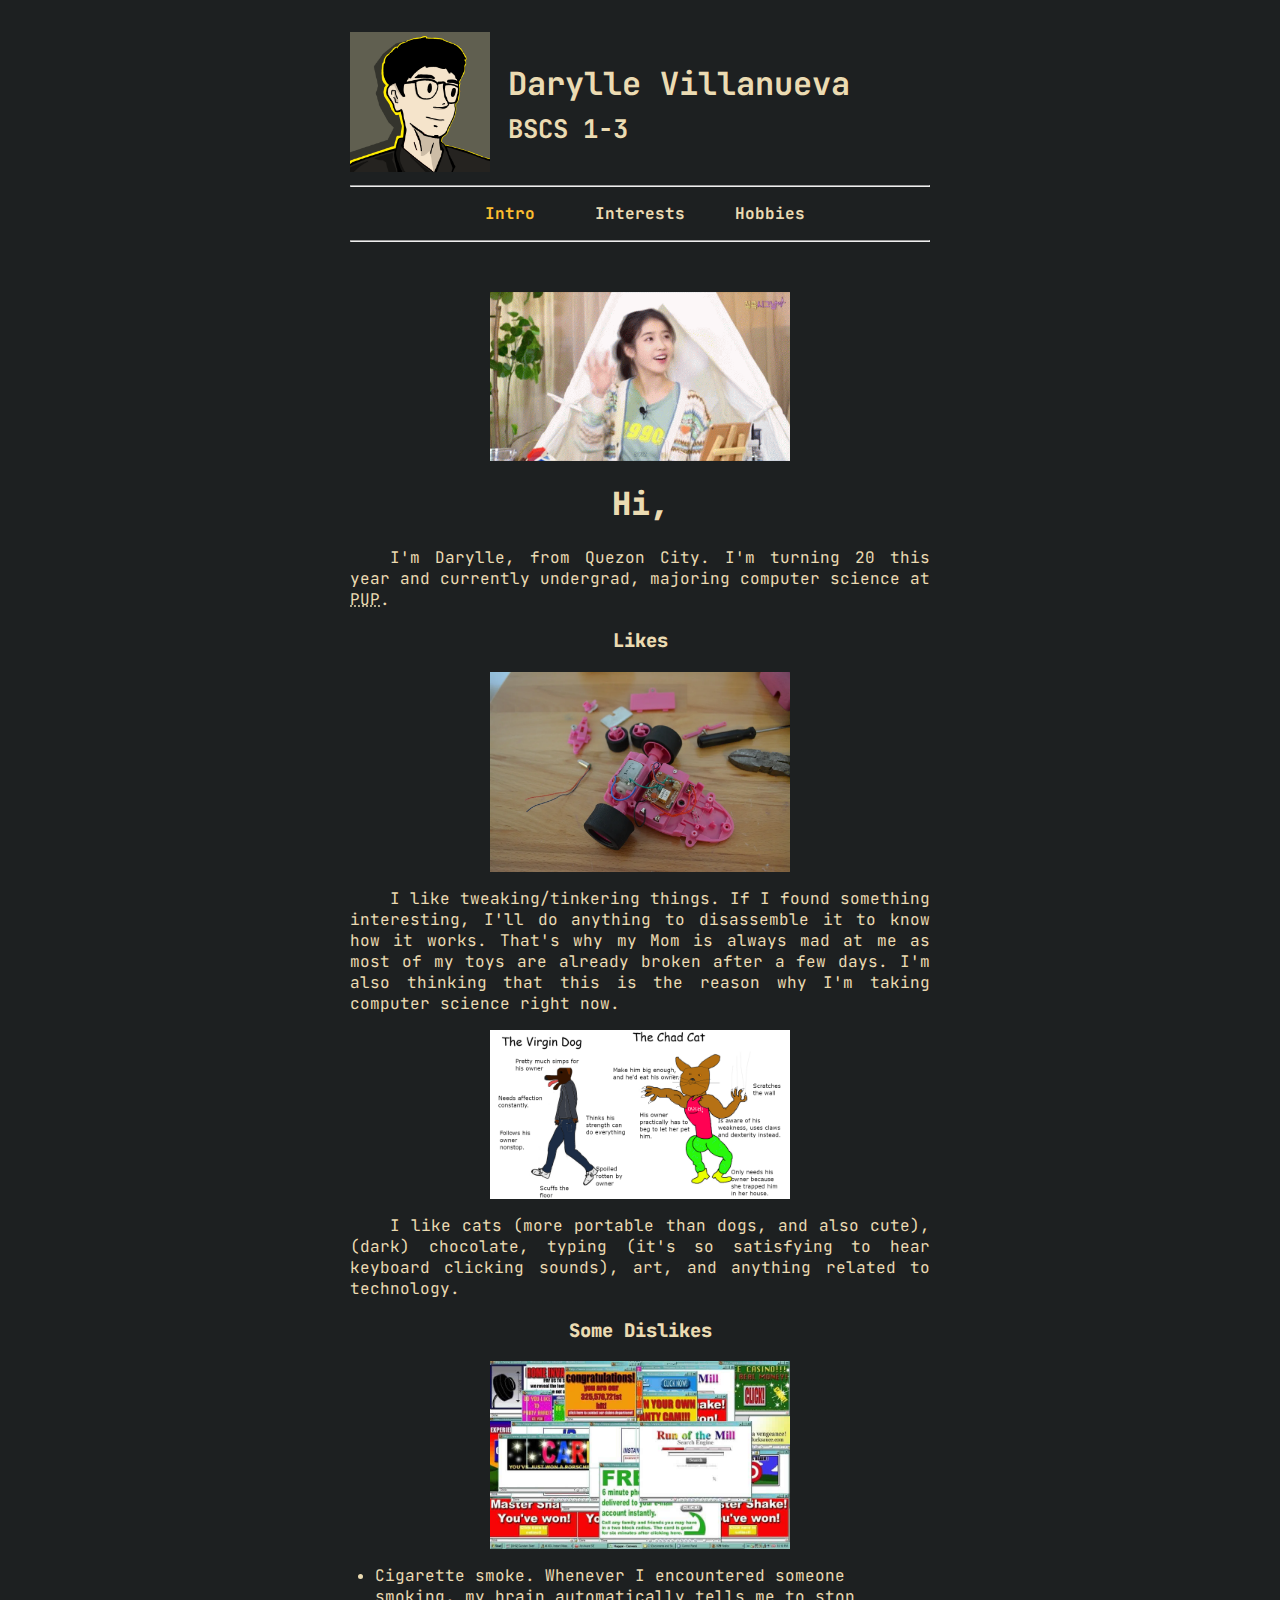
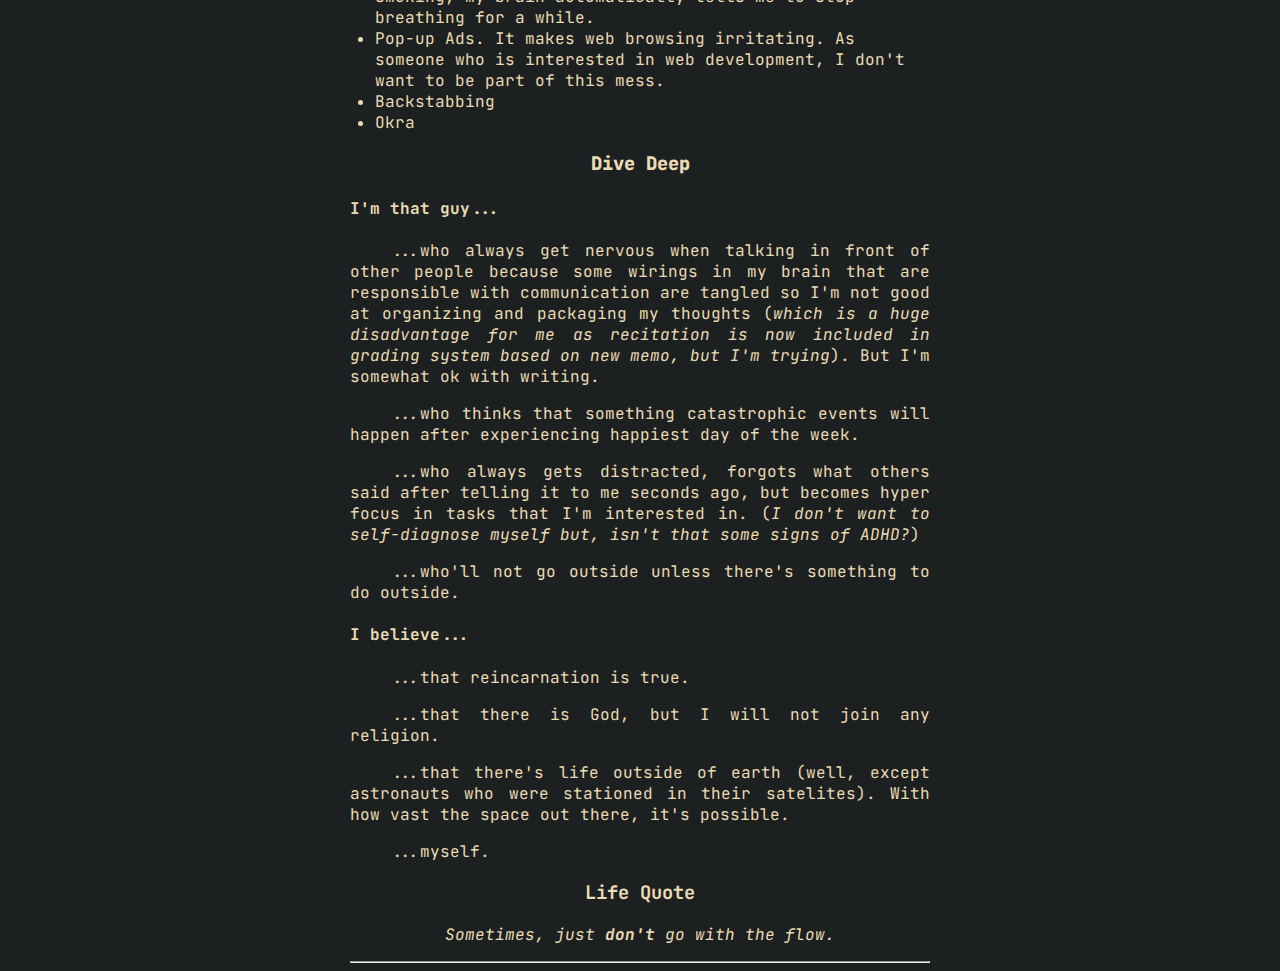
<file: index.html>
<!DOCTYPE html>
<!-- test -->
<html lang="en">
<head>
    <meta charset="UTF-8">
    <meta http-equiv="X-UA-Compatible" content="IE=edge">
    <meta name="viewport" content="width=device-width, initial-scale=1.0">
    <link rel="stylesheet" href="css/style.css">
    <link rel="stylesheet" href="css/media_query/query_1k.css">
    <link rel="stylesheet" href="css/media_query/query_9.css">
    <link rel="stylesheet" href="css/media_query/query_8.css">
    <link rel="stylesheet" href="css/media_query/query_7.css">
    <link rel="stylesheet" href="css/media_query/query_6.css">
    <link rel="stylesheet" href="css/media_query/query_5.css">
    <link rel="stylesheet" href="css/media_query/query_4.css">
    <link rel="stylesheet" href="css/media_query/query_3.css">
    <title>Darylle Villanueva</title>
</head>
<body>
    <header>
        <div class="namepfp">
            <img src="assets/pfp.png" alt="Profile Art" id="pfp" width="140px">
            <h1 id="name">
                <a href="index.html">
                    Darylle Villanueva <br>
                    <span id="sec">BSCS 1-3</span>
                </a>
            </h1>
        </div>
    </header>

    <hr>

    <nav>
        <ul class="infoopt">
            <li class="infoopt-items infoopt-first">
                <a href="index.html" id="intro">  Intro  </a></li>
            <li class="infoopt-items">
                <a href="interests.html" class="other-p">  Interests  </a></li>
            <li class="infoopt-items">
                <a href="hobbies.html" class="other-p">  Hobbies  </a></li>
        </ul>
    </nav>

    <hr>

    <section>
        <img src="assets/annyeong.gif" id="greetgif" alt="IU cutely greets everyone" width="300px">
        <h1 class="sec-header"><b>Hi,</b></h1>
        <p class="sec-p">
            I'm Darylle, from Quezon City. I'm turning 20 this year and currently undergrad, majoring computer science at <acronym title="Polytechnic University of the Philippines">PUP</acronym>.
        </p>
    </section>

    <section>
        <h3 class="sec-header"><b>Likes</b></h3>

        <img src="assets/dtoy.webp" class="cont-img img-c" alt="Disassembled toy" width="300px" align="">
        <p class="sec-p">
            I like tweaking/tinkering things. If I found something interesting, I'll do anything to disassemble it to know how it works. That's why my Mom is always mad at me as most of my toys are already broken after a few days. I'm also thinking that this is the reason why I'm taking computer science right now.
        </p>

        <img src="assets/catonly.png" class="cont-img img-c" alt="Cat vs Dog (Virgin vs Chad Meme)" width="300px" align="">
        <p class="sec-p">
            I like cats (more portable than dogs, and also cute), (dark) chocolate, typing (it's so satisfying to hear keyboard clicking sounds), art, and anything related to technology.
        </p>
    </section>

    <section>
        <h3 class="sec-header"><b>Some Dislikes</b></h3>

        <img src="assets/popups.jpg" class="cont-img img-c" alt="Sample pop-up ads" width="300px" align="">
        <ul class="cont-ul">
            <li>Cigarette smoke. Whenever I encountered someone smoking, my brain automatically tells me to stop breathing for a while.</li>
            <li>Pop-up Ads. It makes web browsing irritating. As someone who is interested in web development, I don't want to be part of this mess.</li>
            <li>Backstabbing</li>
            <li>Okra</li>
        </ul>
    </section>

    <section>
        <h3 class="sec-header"><b>Dive Deep</b></h3>

        <h4>I'm that guy...</h4>

        <p class="sec-p">
        ...who always get nervous when talking in front of other people because some wirings in my brain that are responsible with communication are tangled so I'm not good at organizing and packaging my thoughts (<i>which is a huge disadvantage for me as recitation is now included in grading system based on new memo, but I'm trying</i>). But I'm somewhat ok with writing.</p>

        <p class="sec-p">
        ...who thinks that something catastrophic events will happen after experiencing happiest day of the week.
        </p>

        <p class="sec-p">
        ...who always gets distracted, forgots what others said after telling it to me seconds ago, but becomes hyper focus in tasks that I'm interested in. (<i>I don't want to self-diagnose myself but, isn't that some signs of ADHD?</i>)
        </p>

        <p class="sec-p">
        ...who'll not go outside unless there's something to do outside.
        </p>

        <h4>I believe...</h4>

        <p class="sec-p">
        ...that reincarnation is true.
        </p>
        <p class="sec-p">
        ...that there is God, but I will not join any religion.
        </p>

        <p class="sec-p">
        ...that there's life outside of earth (well, except astronauts who were stationed in their satelites). With how vast the space out there, it's possible.
        </p>

        <p class="sec-p">
        ...myself.
        </p>

        <h3 class="sec-header">Life Quote</h3>

        <blockquote style="text-align: center; font-style: italic;">Sometimes, just <b>don't</b> go with the flow.</blockquote>
    </section>

    <hr>

</body>
</html>
</file>
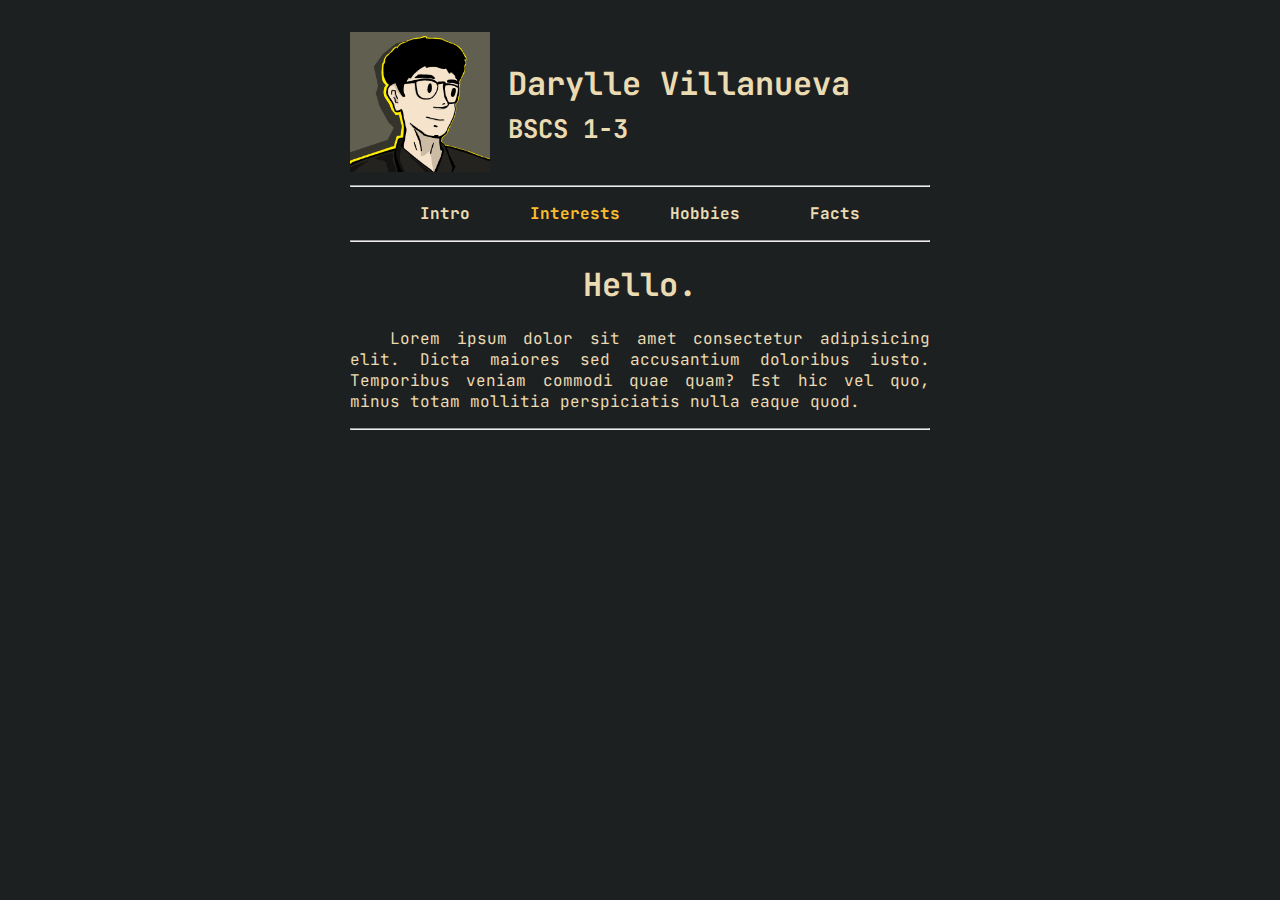
<file: interests.html>
<!DOCTYPE html>
<html lang="en">
<head>
    <meta charset="UTF-8">
    <meta http-equiv="X-UA-Compatible" content="IE=edge">
    <meta name="viewport" content="width=device-width, initial-scale=1.0">
    <link rel="stylesheet" href="css/interests.css">
    <link rel="stylesheet" href="css/media_query/query_1k.css">
    <link rel="stylesheet" href="css/media_query/query_9.css">
    <link rel="stylesheet" href="css/media_query/query_8.css">
    <link rel="stylesheet" href="css/media_query/query_7.css">
    <link rel="stylesheet" href="css/media_query/query_6.css">
    <link rel="stylesheet" href="css/media_query/query_5.css">
    <link rel="stylesheet" href="css/media_query/query_4.css">
    <link rel="stylesheet" href="css/media_query/query_3.css">
    <title>Interests</title>
</head>
<body>
    <header>
        <div class="namepfp">
            <img src="assets/pfp.png" alt="Profile Art" id="pfp" width="140">
            <h1 id="name">
                <a href="interests.html">
                    Darylle Villanueva <br>
                    <span id="sec">BSCS 1-3</span>
                </a>
            </h1>
        </div>
    </header>
    <hr>
    <nav>
        <ul class="infoopt">
            <li class="infoopt-items infoopt-first">
                <a href="index.html" class="other-p">Intro</a></li>
            <li class="infoopt-items">
                <a href="interests.html" id="interests">Interests</a></li>
            <li class="infoopt-items">
                <a href="hobbies.html" class="other-p">Hobbies</a></li>
            <li class="infoopt-items infoopt-last">
                <a href="facts.html" class="other-p">Facts</a></li>
        </ul>
    </nav>
    <hr>
    <section>
        <h1 class="sec-header">Hello.</h1>
        <p class="sec-p">
            Lorem ipsum dolor sit amet consectetur adipisicing elit. Dicta maiores sed accusantium doloribus iusto. Temporibus veniam commodi quae quam? Est hic vel quo, minus totam mollitia perspiciatis nulla eaque quod.
        </p>
    </section>
    <hr>
</body>
</html>
</file>
<file: css/style.css>
@import url('https://fonts.googleapis.com/css2?family=JetBrains+Mono:ital,wght@0,100;0,200;0,300;0,400;0,500;0,600;0,700;0,800;1,100;1,200;1,300;1,400;1,500;1,600;1,700;1,800&display=swap');

body {
    margin-top: 2em;
    margin-left: 400px;
    margin-right: 400px;
    background-color: #1d2021;
    font-family: 'JetBrains Mono', monospace;
    color: #ebdbb2;
}

#name {
    float: right;
    margin-top: 30px;
    margin-right: 80px;
}

#sec {
    font-size: 0.8em;
}

.infoopt {
    display: flex;
    flex-flow: wrap;
    justify-content: center;
    padding: 0px;
    list-style: none;
}

.infoopt-items {
    padding-left: 15px;
    padding-right: 15px;
    padding-top: 0px;
    padding-bottom: 0px;
    margin-left: 0px;
    margin-right: 0px;
    width: 100px;
    font-weight: bold;
    text-align: center;
}

.sec-header {
    text-align: center;
}

.sec-p {
    text-indent: 40px;
    text-align: justify;
}

#greetgif {
    display: block;
    margin-top: 50px;
    margin-left: auto;
    margin-right: auto;
}

a {
    color: #ebdbb2;
    text-decoration: none;
}

.other-p {
    color: #ebdbb2;
    text-decoration: none;
}

#intro {
    color: #fabd2f;
    text-decoration: none;
}

.img-c {
    display: block;
    margin-left: auto;
    margin-right: auto;
}

.cont-ul {
    padding-left: 25px;
}

.other-p:hover {
    color: #fabd2f;
}

#intro:hover {
    color: #ebdbb2;
}
</file>
<file: css/media_query/query_1k.css>
@media only screen and (max-width:1340px) {
    body {
        margin-left: 350px;
        margin-right: 350px;
    }

    #name {
        margin-right: 80px;
        margin-top: 30px;
    }


}

@media only screen and (max-width:1240px) {
    body {
        margin-left: 300px;
        margin-right: 300px;
    }

    #name {
        margin-right: 80px;
        margin-top: 30px;
    }
}

@media only screen and (max-width:1140px) {
    body {
        margin-left: 250px;
        margin-right: 250px;
    }

    #name {
        margin-right: 80px;
        margin-top: 30px;
    }
}

@media only screen and (max-width:1044px) {
    body {
        margin-left: 200px;
        margin-right: 200px;
    }

    #name {
        margin-right: 80px;
        margin-top: 30px;
    }
}
</file>
<file: css/media_query/query_9.css>
@media only screen and (max-width:944px) {
    body {
        margin-left: 150px;
        margin-right: 150px;
    }

    #name {
        margin-right: 80px;
        margin-top: 30px;
    }
}
</file>
<file: css/media_query/query_8.css>
@media only screen and (max-width:844px) {
    body {
        margin-left: 100px;
        margin-right: 100px;
    }

    #name {
        margin-right: 80px;
        margin-top: 30px;
    }
}
</file>
<file: css/media_query/query_7.css>
@media only screen and (max-width:744px) {
    body {
        margin-left: 50px;
        margin-right: 50px;
    }

    #name {
        margin-right: 80px;
        margin-top: 30px;
    }
}

@media only screen and (max-width:720px) {
    body {
        margin-left: 50px;
        margin-right: 50px;
    }

    #name {
        margin-right: 50px;
        margin-top: 30px;
    }
}
</file>
<file: css/media_query/query_6.css>
@media only screen and (max-width:644px) {
    body {
        margin-left: 50px;
        margin-right: 50px;
    }

    #name {
        font-size: 30px;
        margin-right: 80px;
        margin-top: 20px;
    }

    #pfp {
        width: 120px;
    }
}

@media only screen and (max-width:624px) {
    body {
        margin-left: 30px;
        margin-right: 30px;
    }

    #name {
        font-size: 30px;
        margin-right: 80px;
        margin-top: 20px;
    }

    #pfp {
        width: 120px;
    }
}
</file>
<file: css/media_query/query_5.css>
@media only screen and (max-width:584px) {
    body {
        margin-left: 20px;
        margin-right: 20px;
    }

    #name {
        font-size: 25px;
        margin-right: 120px;
        margin-top: 20px;
    }

    #pfp {
        width: 100px;
    }
}

@media only screen and (max-width:560px) {
    body {
        margin-left: 20px;
        margin-right: 20px;
    }

    #name {
        font-size: 25px;
        margin-right: 120px;
        margin-top: 20px;
    }

    #pfp {
        width: 100px;
    }

    .infoopt-items {
        padding-left: 5px;
        padding-right: 5px;
    }
}

@media only screen and (max-width:530px) {
    body {
        margin-left: 20px;
        margin-right: 20px;
    }

    #name {
        font-size: 25px;
        margin-right: 100px;
        margin-top: 20px;
    }

    #pfp {
        width: 100px;
    }

    .infoopt-items {
        padding-left: 5px;
        padding-right: 5px;
    }
}

@media only screen and (max-width:510px) {
    body {
        margin-left: 20px;
        margin-right: 20px;
    }

    #name {
        font-size: 25px;
        margin-right: 80px;
        margin-top: 20px;
    }

    #pfp {
        width: 100px;
    }

    .infoopt-items {
        padding-left: 5px;
        padding-right: 5px;
    }
}
</file>
<file: css/media_query/query_4.css>
@media only screen and (max-width:490px) {
    body {
        margin-left: 20px;
        margin-right: 20px;
    }

    #name {
        font-size: 25px;
        margin-right: 60px;
        margin-top: 20px;
    }

    #pfp {
        width: 100px;
    }

    .infoopt-items {
        padding-left: 5px;
        padding-right: 5px;
    }
}

@media only screen and (max-width:485px) {
    body {
        margin-left: 20px;
        margin-right: 20px;
    }

    #name {
        font-size: 25px;
        margin-right: 60px;
        margin-top: 20px;
    }

    #pfp {
        width: 100px;
    }

    .infoopt-items {
        padding-left: 5px;
        padding-right: 5px;
        width: 98px;
    }
}

@media only screen and (max-width:470px) {
    body {
        margin-left: 10px;
        margin-right: 10px;
    }

    #name {
        font-size: 25px;
        margin-right: 60px;
        margin-top: 10px;
    }

    #pfp {
        width: 100px;
    }

    .infoopt-items {
        padding-left: 5px;
        padding-right: 5px;
        width: 98px;
    }
}

@media only screen and (max-width:450px) {
    body {
        margin-left: 10px;
        margin-right: 10px;
    }

    #name {
        font-size: 25px;
        margin-right: 40px;
        margin-top: 10px;
    }

    #pfp {
        width: 100px;
    }

    .infoopt-items {
        padding-left: 5px;
        padding-right: 5px;
        width: 95px;
    }
}

@media only screen and (max-width:440px) {
    body {
        margin-left: 10px;
        margin-right: 10px;
    }

    #name {
        font-size: 25px;
        margin-right: 40px;
        margin-top: 10px;
    }

    #pfp {
        width: 100px;
    }

    .infoopt-items {
        padding-left: 5px;
        padding-right: 5px;
        width: 90px;
    }
}

@media only screen and (max-width:430px) {
    body {
        margin-left: 10px;
        margin-right: 10px;
    }

    #name {
        font-size: 25px;
        margin-right: 30px;
        margin-top: 10px;
    }

    #pfp {
        width: 100px;
    }

    .infoopt-items {
        padding-left: 5px;
        padding-right: 5px;
        width: 90px;
    }
}

@media only screen and (max-width:420px) {
    #name {
        margin-right: 20px;
    }

    .infoopt-items {
        width: 86px;
    }
}

@media only screen and (max-width:410px) {
    #name {
        font-size: 24px;
    }

    #pfp {
        width: 100px;
    }
}

@media only screen and (max-width:400px) {
    body {
        margin-left: 10px;
        margin-right: 10px;
    }

    #name {
        font-size: 23px;
        margin-right: 20px;
        margin-top: 10px;
    }

    #pfp {
        width: 100px;
    }

    .infoopt-items {
        padding-left: 5px;
        padding-right: 5px;
        width: 80px;
    }
}
</file>
<file: css/media_query/query_3.css>
@media only screen and (max-width:390px) {
    body {
        margin-left: 10px;
        margin-right: 10px;
    }

    #name {
        font-size: 22px;
        margin-right: 10px;
        margin-top: 10px;
    }

    #pfp {
        width: 100px;
    }

    .infoopt-items {
        padding-left: 20px;
        padding-right: 20px;
        width: 78px;
    }
}

@media only screen and (max-width:370px) {
    body {
        margin-left: 10px;
        margin-right: 10px;
    }

    #name {
        font-size: 22px;
        margin-right: 0px;
        margin-top: 15px;
    }

    #pfp {
        width: 100px;
    }

    .infoopt-items {
        padding-left: 20px;
        padding-right: 20px;
        width: 76px;
    }
}

@media only screen and (max-width:360px) {
    body {
        margin-left: 10px;
        margin-right: 10px;
    }

    #name {
        font-size: 21px;
        margin-right: 0px;
        margin-top: 15px;
    }

    #pfp {
        width: 100px;
    }

    .infoopt-items {
        padding-left: 20px;
        padding-right: 20px;
        width: 73px;
    }
}

@media only screen and (max-width:350px) {
    body {
        margin-left: 10px;
        margin-right: 10px;
    }

    #name {
        font-size: 20px;
        margin-right: 0px;
        margin-top: 15px;
    }

    #pfp {
        width: 100px;
    }

    .infoopt-items {
        padding-left: 5px;
        padding-right: 5px;
        width: 81px;
    }
}

@media only screen and (max-width:340px) {
    body {
        margin-left: 10px;
        margin-right: 10px;
    }

    #name {
        font-size: 20px;
        margin-right: 0px;
        margin-top: 15px;
    }

    #pfp {
        width: 100px;
    }

    .infoopt-items {
        padding-left: 5px;
        padding-right: 5px;
        width: 78px;
    }
}

@media only screen and (max-width:330px) {
    body {
        font-size: 0.9em;
        margin-left: 10px;
        margin-right: 10px;
    }

    #name {
        font-size: 20px;
        margin-right: 0px;
        margin-top: 15px;
    }

    #pfp {
        width: 90px;
    }

    .infoopt-items {
        padding-left: 5px;
        padding-right: 5px;
        width: 76px;
    }
}
</file>
<file: css/interests.css>
@import url('https://fonts.googleapis.com/css2?family=JetBrains+Mono:ital,wght@0,100;0,200;0,300;0,400;0,500;0,600;0,700;0,800;1,100;1,200;1,300;1,400;1,500;1,600;1,700;1,800&display=swap');

body {
    margin-top: 2em;
    margin-left: 400px;
    margin-right: 400px;
    background-color: #1d2021;
    font-family: 'JetBrains Mono', monospace;
    color: #ebdbb2;
}

#name {
    float: right;
    margin-top: 30px;
    margin-right: 80px;
}

#sec {
    font-size: 0.8em;
}

.infoopt {
    display: flex;
    flex-flow: wrap;
    justify-content: center;
    padding: 0px;
    list-style: none;
}

.infoopt-items {
  padding-left: 15px;
  padding-right: 15px;
  padding-top: 0px;
  padding-bottom: 0px;
  margin-left: 0px;
  margin-right: 0px;
  width: 100px;
  font-weight: bold;
  text-align: center;
}

.sec-header {
    text-align: center;
}

.sec-p {
    text-indent: 40px;
    text-align: justify;
}

a {
    color: #ebdbb2;
    text-decoration: none;
}

.other-p {
    color: #ebdbb2;
    text-decoration: none;
}

#interests {
    color: #fabd2f;
    text-decoration: none;
}

.other-p:hover {
    color: #fabd2f;
}

#intro:hover {
    color: #ebdbb2;
}

.int-1 {
    padding-top: 25px;
}

.im-l {
    padding-right: 10px;
}

.im-r {
    padding-left: 10px;
}

.img-c {
    display: block;
    margin-left: auto;
    margin-right: auto;
}
</file>
